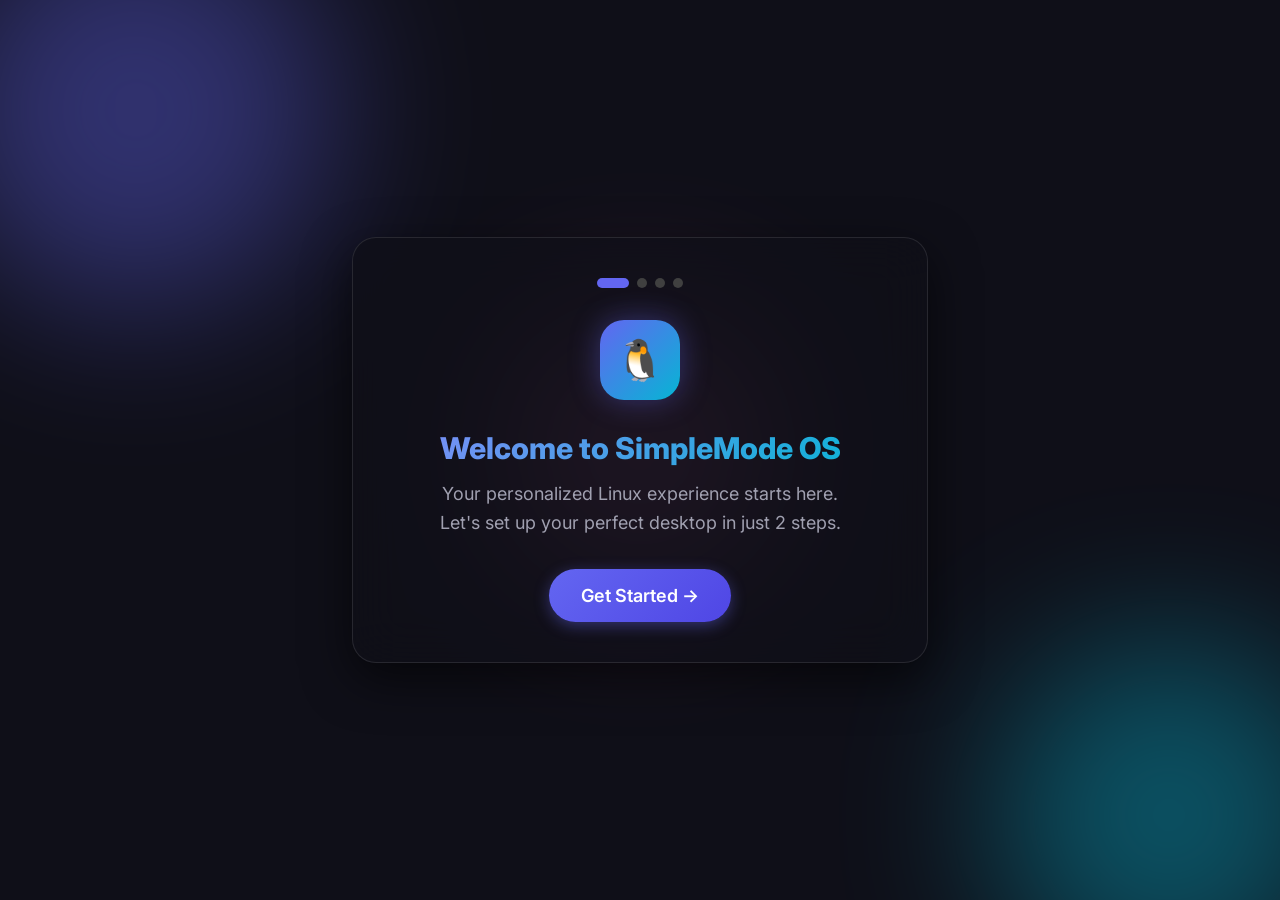
<file: demo/index.html>
<!DOCTYPE html>
<html lang="en">
<head>
    <meta charset="UTF-8">
    <meta name="viewport" content="width=device-width, initial-scale=1.0">
    <meta name="description" content="SimpleMode OS — An adaptive, user-friendly Linux distribution with intelligent onboarding, customizable desktop styles, and a built-in AI assistant.">
    <title>SimpleMode OS</title>

    <!-- Stylesheets -->
    <link rel="stylesheet" href="css/base.css">
    <link rel="stylesheet" href="css/onboarding.css">
    <link rel="stylesheet" href="css/desktop.css">
    <link rel="stylesheet" href="css/assistant.css">

    <!-- Favicon -->
    <link rel="icon" href="data:image/svg+xml,<svg xmlns='http://www.w3.org/2000/svg' viewBox='0 0 100 100'><text y='.9em' font-size='90'>🐧</text></svg>">
</head>
<body>
    <!-- Onboarding Wizard -->
    <div id="onboarding-screen"></div>

    <!-- Desktop Simulation -->
    <div id="desktop-screen"></div>

    <!-- Scripts (order matters: utilities first, then UI, then controller) -->
    <script src="js/typo-fix.js"></script>
    <script src="js/pagetree.js"></script>
    <script src="js/onboarding.js"></script>
    <script src="js/desktop.js"></script>
    <script src="js/assistant.js"></script>
    <script src="js/app.js"></script>
</body>
</html>
</file>
<file: demo/css/base.css>
/* ============================================
   SimpleMode OS — Design System
   Base tokens, reset, and utilities
   ============================================ */

@import url('https://fonts.googleapis.com/css2?family=Inter:wght@300;400;500;600;700;800&family=JetBrains+Mono:wght@400;500&display=swap');

/* ---- CSS Reset ---- */
*, *::before, *::after {
    margin: 0;
    padding: 0;
    box-sizing: border-box;
}

html {
    font-size: 16px;
    scroll-behavior: smooth;
    -webkit-font-smoothing: antialiased;
    -moz-osx-font-smoothing: grayscale;
}

body {
    font-family: 'Inter', -apple-system, BlinkMacSystemFont, sans-serif;
    line-height: 1.6;
    overflow: hidden;
    width: 100vw;
    height: 100vh;
    background: #0a0a0f;
    color: #e0e0e0;
}

/* ---- Design Tokens ---- */
:root {
    /* Brand Colors */
    --brand-primary: #6366f1;
    --brand-primary-light: #818cf8;
    --brand-primary-dark: #4f46e5;
    --brand-secondary: #06b6d4;
    --brand-accent: #f472b6;

    /* Neutrals */
    --neutral-50: #fafafa;
    --neutral-100: #f5f5f5;
    --neutral-200: #e5e5e5;
    --neutral-300: #d4d4d4;
    --neutral-400: #a3a3a3;
    --neutral-500: #737373;
    --neutral-600: #525252;
    --neutral-700: #404040;
    --neutral-800: #262626;
    --neutral-900: #171717;
    --neutral-950: #0a0a0a;

    /* Surfaces */
    --surface-base: #0f0f18;
    --surface-raised: #1a1a2e;
    --surface-overlay: #252540;
    --surface-glass: rgba(255, 255, 255, 0.06);
    --surface-glass-border: rgba(255, 255, 255, 0.1);

    /* Text */
    --text-primary: #f0f0f0;
    --text-secondary: #a0a0b0;
    --text-muted: #606070;
    --text-inverse: #0a0a0f;

    /* Status */
    --success: #22c55e;
    --warning: #f59e0b;
    --error: #ef4444;
    --info: #3b82f6;

    /* Spacing */
    --space-1: 0.25rem;
    --space-2: 0.5rem;
    --space-3: 0.75rem;
    --space-4: 1rem;
    --space-5: 1.25rem;
    --space-6: 1.5rem;
    --space-8: 2rem;
    --space-10: 2.5rem;
    --space-12: 3rem;
    --space-16: 4rem;

    /* Radii */
    --radius-sm: 6px;
    --radius-md: 10px;
    --radius-lg: 16px;
    --radius-xl: 24px;
    --radius-full: 9999px;

    /* Shadows */
    --shadow-sm: 0 1px 2px rgba(0, 0, 0, 0.3);
    --shadow-md: 0 4px 12px rgba(0, 0, 0, 0.4);
    --shadow-lg: 0 8px 32px rgba(0, 0, 0, 0.5);
    --shadow-xl: 0 16px 48px rgba(0, 0, 0, 0.6);
    --shadow-glow: 0 0 20px rgba(99, 102, 241, 0.3);

    /* Transitions */
    --transition-fast: 150ms ease;
    --transition-base: 250ms ease;
    --transition-slow: 400ms ease;
    --transition-spring: 500ms cubic-bezier(0.34, 1.56, 0.64, 1);

    /* Typography Scale */
    --text-xs: 0.75rem;
    --text-sm: 0.875rem;
    --text-base: 1rem;
    --text-lg: 1.125rem;
    --text-xl: 1.25rem;
    --text-2xl: 1.5rem;
    --text-3xl: 1.875rem;
    --text-4xl: 2.25rem;
    --text-5xl: 3rem;

    /* Z-index layers */
    --z-base: 1;
    --z-dropdown: 100;
    --z-sticky: 200;
    --z-overlay: 300;
    --z-modal: 400;
    --z-toast: 500;
}

/* ---- Adaptive Mode Overrides ---- */
[data-mode="elder"] {
    --text-xs: 1rem;
    --text-sm: 1.125rem;
    --text-base: 1.25rem;
    --text-lg: 1.5rem;
    --text-xl: 1.75rem;
    --text-2xl: 2rem;
    --text-3xl: 2.5rem;
    --text-4xl: 3rem;
    --text-5xl: 4rem;
    --brand-primary: #4f46e5;
    --text-primary: #ffffff;
    --text-secondary: #d0d0d0;
    --surface-base: #000000;
    --surface-raised: #1a1a1a;
}

[data-mode="beginner"] {
    --text-xs: 0.875rem;
    --text-sm: 1rem;
    --text-base: 1.0625rem;
    --text-lg: 1.25rem;
}

/* ---- Utility Classes ---- */
.visually-hidden {
    position: absolute;
    width: 1px;
    height: 1px;
    padding: 0;
    margin: -1px;
    overflow: hidden;
    clip: rect(0, 0, 0, 0);
    white-space: nowrap;
    border: 0;
}

.glass {
    background: var(--surface-glass);
    backdrop-filter: blur(16px);
    -webkit-backdrop-filter: blur(16px);
    border: 1px solid var(--surface-glass-border);
}

.glass-strong {
    background: rgba(255, 255, 255, 0.1);
    backdrop-filter: blur(24px);
    -webkit-backdrop-filter: blur(24px);
    border: 1px solid rgba(255, 255, 255, 0.15);
}

/* ---- Animations ---- */
@keyframes fadeIn {
    from { opacity: 0; }
    to { opacity: 1; }
}

@keyframes fadeInUp {
    from { opacity: 0; transform: translateY(20px); }
    to { opacity: 1; transform: translateY(0); }
}

@keyframes fadeInDown {
    from { opacity: 0; transform: translateY(-20px); }
    to { opacity: 1; transform: translateY(0); }
}

@keyframes fadeInScale {
    from { opacity: 0; transform: scale(0.95); }
    to { opacity: 1; transform: scale(1); }
}

@keyframes slideInRight {
    from { opacity: 0; transform: translateX(30px); }
    to { opacity: 1; transform: translateX(0); }
}

@keyframes slideInLeft {
    from { opacity: 0; transform: translateX(-30px); }
    to { opacity: 1; transform: translateX(0); }
}

@keyframes pulse {
    0%, 100% { opacity: 1; }
    50% { opacity: 0.5; }
}

@keyframes shimmer {
    0% { background-position: -200% center; }
    100% { background-position: 200% center; }
}

@keyframes float {
    0%, 100% { transform: translateY(0); }
    50% { transform: translateY(-10px); }
}

@keyframes gradientShift {
    0% { background-position: 0% 50%; }
    50% { background-position: 100% 50%; }
    100% { background-position: 0% 50%; }
}

.animate-fadeIn { animation: fadeIn var(--transition-base) forwards; }
.animate-fadeInUp { animation: fadeInUp var(--transition-slow) forwards; }
.animate-fadeInScale { animation: fadeInScale var(--transition-spring) forwards; }

/* ---- Scrollbar ---- */
::-webkit-scrollbar { width: 6px; }
::-webkit-scrollbar-track { background: transparent; }
::-webkit-scrollbar-thumb {
    background: var(--neutral-600);
    border-radius: var(--radius-full);
}
::-webkit-scrollbar-thumb:hover { background: var(--neutral-500); }

/* ---- Selection ---- */
::selection {
    background: var(--brand-primary);
    color: white;
}
</file>
<file: demo/css/onboarding.css>
/* ============================================
   Onboarding Wizard Styles
   ============================================ */

#onboarding-screen {
    position: fixed;
    inset: 0;
    z-index: var(--z-modal);
    display: flex;
    align-items: center;
    justify-content: center;
    background: var(--surface-base);
    overflow: hidden;
}

.onboarding-bg {
    position: absolute;
    inset: 0;
    overflow: hidden;
}

.onboarding-bg .orb {
    position: absolute;
    border-radius: 50%;
    filter: blur(80px);
    opacity: 0.4;
    animation: float 8s ease-in-out infinite;
}

.onboarding-bg .orb:nth-child(1) { width: 400px; height: 400px; background: var(--brand-primary); top: -10%; left: -5%; }
.onboarding-bg .orb:nth-child(2) { width: 350px; height: 350px; background: var(--brand-secondary); bottom: -10%; right: -5%; animation-delay: -3s; }
.onboarding-bg .orb:nth-child(3) { width: 250px; height: 250px; background: var(--brand-accent); top: 50%; left: 50%; transform: translate(-50%, -50%); animation-delay: -5s; }

.wizard-container { position: relative; z-index: 2; width: 100%; max-width: 640px; padding: var(--space-8); }

.wizard-card {
    background: rgba(15, 15, 24, 0.8);
    backdrop-filter: blur(24px);
    border: 1px solid rgba(255, 255, 255, 0.1);
    border-radius: var(--radius-xl);
    padding: var(--space-10);
    box-shadow: var(--shadow-xl);
}

.step-indicators { display: flex; align-items: center; justify-content: center; gap: var(--space-2); margin-bottom: var(--space-8); }

.step-dot { width: 10px; height: 10px; border-radius: var(--radius-full); background: var(--neutral-700); transition: all var(--transition-base); }
.step-dot.active { width: 32px; background: var(--brand-primary); }
.step-dot.completed { background: var(--success); }

.wizard-step { display: none; animation: fadeInUp 0.4s ease forwards; }
.wizard-step.active { display: block; }

.wizard-step h1 {
    font-size: var(--text-3xl); font-weight: 800; color: var(--text-primary);
    text-align: center; margin-bottom: var(--space-2);
    background: linear-gradient(135deg, var(--brand-primary-light), var(--brand-secondary));
    -webkit-background-clip: text; -webkit-text-fill-color: transparent; background-clip: text;
}

.wizard-step .subtitle { font-size: var(--text-lg); color: var(--text-secondary); text-align: center; margin-bottom: var(--space-8); }

.wizard-logo {
    width: 80px; height: 80px; margin: 0 auto var(--space-6);
    background: linear-gradient(135deg, var(--brand-primary), var(--brand-secondary));
    border-radius: var(--radius-xl); display: flex; align-items: center; justify-content: center;
    font-size: 2.5rem; animation: float 4s ease-in-out infinite;
    box-shadow: 0 0 30px rgba(99, 102, 241, 0.4);
}

.option-grid { display: flex; flex-direction: column; gap: var(--space-3); }

.option-card {
    display: flex; align-items: center; gap: var(--space-4);
    padding: var(--space-4) var(--space-5); border-radius: var(--radius-lg);
    border: 2px solid transparent; background: var(--surface-glass);
    cursor: pointer; transition: all var(--transition-base); user-select: none;
}
.option-card:hover { background: rgba(255,255,255,0.08); border-color: rgba(255,255,255,0.15); transform: translateX(4px); }
.option-card.selected { border-color: var(--brand-primary); background: rgba(99,102,241,0.12); box-shadow: 0 0 20px rgba(99,102,241,0.15); }

.option-icon {
    width: 48px; height: 48px; border-radius: var(--radius-md);
    display: flex; align-items: center; justify-content: center;
    font-size: 1.5rem; background: var(--surface-overlay); flex-shrink: 0;
}
.option-card.selected .option-icon { background: var(--brand-primary); }

.option-info h3 { font-size: var(--text-lg); font-weight: 600; color: var(--text-primary); margin-bottom: var(--space-1); }
.option-info p { font-size: var(--text-sm); color: var(--text-secondary); line-height: 1.4; }

.option-radio {
    width: 22px; height: 22px; border-radius: var(--radius-full);
    border: 2px solid var(--neutral-600); margin-left: auto; flex-shrink: 0;
    display: flex; align-items: center; justify-content: center; transition: all var(--transition-base);
}
.option-card.selected .option-radio { border-color: var(--brand-primary); background: var(--brand-primary); }
.option-card.selected .option-radio::after { content: '✓'; color: white; font-size: 12px; font-weight: bold; }

.style-grid { display: grid; grid-template-columns: repeat(3, 1fr); gap: var(--space-3); }

.style-card {
    display: flex; flex-direction: column; align-items: center; gap: var(--space-3);
    padding: var(--space-4); border-radius: var(--radius-lg); border: 2px solid transparent;
    background: var(--surface-glass); cursor: pointer; transition: all var(--transition-base); text-align: center;
}
.style-card:hover { background: rgba(255,255,255,0.08); transform: translateY(-4px); }
.style-card.selected { border-color: var(--brand-primary); background: rgba(99,102,241,0.12); }

.style-preview {
    width: 100%; aspect-ratio: 16/10; border-radius: var(--radius-sm);
    overflow: hidden; position: relative; background: var(--surface-overlay);
}

.preview-windows .preview-taskbar { position: absolute; bottom: 0; left: 0; right: 0; height: 16%; background: rgba(0,120,215,0.8); display: flex; align-items: center; padding: 0 4px; }
.preview-windows .preview-start { width: 12px; height: 12px; background: rgba(255,255,255,0.9); border-radius: 2px; }
.preview-macos .preview-dock { position: absolute; bottom: 4px; left: 50%; transform: translateX(-50%); width: 60%; height: 14%; background: rgba(255,255,255,0.15); border-radius: 6px; display: flex; align-items: center; justify-content: center; gap: 3px; padding: 0 6px; }
.preview-macos .preview-dock-icon { width: 8px; height: 8px; border-radius: 2px; background: rgba(255,255,255,0.6); }
.preview-macos .preview-menubar { position: absolute; top: 0; left: 0; right: 0; height: 10%; background: rgba(255,255,255,0.1); }
.preview-linux .preview-topbar { position: absolute; top: 0; left: 0; right: 0; height: 12%; background: rgba(30,30,30,0.9); display: flex; align-items: center; justify-content: center; }
.preview-linux .preview-activities { font-size: 5px; color: rgba(255,255,255,0.7); font-weight: 600; }

.style-card h3 { font-size: var(--text-base); font-weight: 600; color: var(--text-primary); }

.summary-grid { display: grid; grid-template-columns: 1fr 1fr; gap: var(--space-4); margin-bottom: var(--space-6); }
.summary-item { padding: var(--space-4); background: var(--surface-glass); border-radius: var(--radius-md); text-align: center; }
.summary-item .label { font-size: var(--text-sm); color: var(--text-secondary); margin-bottom: var(--space-1); }
.summary-item .value { font-size: var(--text-xl); font-weight: 700; color: var(--brand-primary-light); }
.summary-item .value-icon { font-size: 2rem; margin-bottom: var(--space-1); }

.wizard-actions { display: flex; justify-content: space-between; margin-top: var(--space-8); }

.btn { padding: var(--space-3) var(--space-6); border-radius: var(--radius-full); border: none; font-family: inherit; font-size: var(--text-base); font-weight: 600; cursor: pointer; transition: all var(--transition-base); display: inline-flex; align-items: center; gap: var(--space-2); }
.btn-primary { background: linear-gradient(135deg, var(--brand-primary), var(--brand-primary-dark)); color: white; box-shadow: 0 4px 15px rgba(99,102,241,0.4); }
.btn-primary:hover { transform: translateY(-2px); box-shadow: 0 6px 20px rgba(99,102,241,0.5); }
.btn-secondary { background: var(--surface-glass); color: var(--text-secondary); border: 1px solid var(--surface-glass-border); }
.btn-secondary:hover { color: var(--text-primary); background: rgba(255,255,255,0.1); }
.btn-large { padding: var(--space-4) var(--space-8); font-size: var(--text-lg); }
.btn:disabled { opacity: 0.5; cursor: not-allowed; transform: none !important; }
</file>
<file: demo/css/desktop.css>
/* ============================================
   Desktop Simulation Styles
   ============================================ */

#desktop-screen { position: fixed; inset: 0; display: none; flex-direction: column; background: var(--surface-base); }
#desktop-screen.active { display: flex; }

.desktop-wallpaper {
    position: absolute; inset: 0; z-index: 0;
    background: linear-gradient(135deg, #0f0c29, #302b63, #24243e);
    background-size: 400% 400%; animation: gradientShift 15s ease infinite;
}

/* ---- Windows Style ---- */
[data-style="windows"] .taskbar-bottom { display: flex; }
[data-style="windows"] .menubar-top { display: none; }
[data-style="windows"] .dock-bottom { display: none; }
[data-style="windows"] .topbar-gnome { display: none; }

.taskbar-bottom {
    display: none; position: absolute; bottom: 0; left: 0; right: 0;
    height: 48px; background: rgba(20, 20, 30, 0.92); backdrop-filter: blur(20px);
    border-top: 1px solid rgba(255,255,255,0.08); z-index: 10;
    display: flex; align-items: center; padding: 0 var(--space-3); gap: var(--space-1);
}

[data-mode="elder"] .taskbar-bottom { height: 64px; }

.start-btn {
    width: 40px; height: 40px; border-radius: var(--radius-md); border: none;
    background: linear-gradient(135deg, var(--brand-primary), var(--brand-secondary));
    color: white; font-size: 1.2rem; cursor: pointer; display: flex;
    align-items: center; justify-content: center; transition: all var(--transition-base);
}
.start-btn:hover { transform: scale(1.1); box-shadow: var(--shadow-glow); }

[data-mode="elder"] .start-btn { width: 56px; height: 56px; font-size: 1.6rem; }

.taskbar-apps { display: flex; gap: var(--space-1); margin-left: var(--space-2); flex: 1; }

.taskbar-app {
    width: 40px; height: 40px; border-radius: var(--radius-sm); border: none;
    background: transparent; color: var(--text-primary); font-size: 1.2rem;
    cursor: pointer; display: flex; align-items: center; justify-content: center;
    transition: all var(--transition-fast); position: relative;
}
.taskbar-app:hover { background: rgba(255,255,255,0.1); }
.taskbar-app.active::after { content: ''; position: absolute; bottom: 2px; left: 30%; right: 30%; height: 3px; background: var(--brand-primary); border-radius: 2px; }

[data-mode="elder"] .taskbar-app { width: 56px; height: 56px; font-size: 1.6rem; }

.taskbar-tray { display: flex; align-items: center; gap: var(--space-3); margin-left: auto; }
.taskbar-clock { font-size: var(--text-sm); color: var(--text-secondary); font-weight: 500; }
[data-mode="elder"] .taskbar-clock { font-size: var(--text-lg); }

/* ---- macOS Style ---- */
[data-style="macos"] .taskbar-bottom { display: none; }
[data-style="macos"] .menubar-top { display: flex; }
[data-style="macos"] .dock-bottom { display: flex; }
[data-style="macos"] .topbar-gnome { display: none; }

.menubar-top {
    display: none; position: absolute; top: 0; left: 0; right: 0;
    height: 28px; background: rgba(20, 20, 30, 0.85); backdrop-filter: blur(20px);
    border-bottom: 1px solid rgba(255,255,255,0.06); z-index: 10;
    align-items: center; padding: 0 var(--space-4); gap: var(--space-4);
    font-size: var(--text-xs); color: var(--text-secondary);
}

.menubar-logo { font-weight: 700; font-size: var(--text-sm); color: var(--text-primary); }

.dock-bottom {
    display: none; position: absolute; bottom: var(--space-2); left: 50%;
    transform: translateX(-50%); padding: var(--space-2) var(--space-3);
    background: rgba(255,255,255,0.1); backdrop-filter: blur(20px);
    border: 1px solid rgba(255,255,255,0.15); border-radius: var(--radius-xl);
    z-index: 10; gap: var(--space-2); align-items: flex-end;
}

.dock-icon {
    width: 48px; height: 48px; border-radius: var(--radius-md); border: none;
    display: flex; align-items: center; justify-content: center;
    font-size: 1.5rem; cursor: pointer; transition: all var(--transition-base);
    background: rgba(255,255,255,0.06);
}
.dock-icon:hover { transform: translateY(-8px) scale(1.15); }

[data-mode="elder"] .dock-icon { width: 64px; height: 64px; font-size: 2rem; }

/* ---- Linux Style ---- */
[data-style="linux"] .taskbar-bottom { display: none; }
[data-style="linux"] .menubar-top { display: none; }
[data-style="linux"] .dock-bottom { display: none; }
[data-style="linux"] .topbar-gnome { display: flex; }

.topbar-gnome {
    display: none; position: absolute; top: 0; left: 0; right: 0;
    height: 32px; background: rgba(20, 20, 30, 0.92); backdrop-filter: blur(20px);
    border-bottom: 1px solid rgba(255,255,255,0.06); z-index: 10;
    align-items: center; justify-content: center; padding: 0 var(--space-4);
    font-size: var(--text-sm); color: var(--text-secondary);
}

.topbar-activities {
    position: absolute; left: var(--space-4); cursor: pointer;
    font-weight: 600; color: var(--text-primary); transition: all var(--transition-fast);
}
.topbar-activities:hover { color: var(--brand-primary-light); }
.topbar-status { position: absolute; right: var(--space-4); display: flex; gap: var(--space-3); align-items: center; }

/* ---- Desktop Icons ---- */
.desktop-icons {
    position: relative; z-index: 1; flex: 1; padding: var(--space-6);
    display: grid; grid-template-columns: repeat(auto-fill, 90px); grid-auto-rows: 100px;
    gap: var(--space-2); align-content: start;
}

[data-mode="elder"] .desktop-icons { grid-template-columns: repeat(auto-fill, 120px); grid-auto-rows: 130px; }

.desktop-icon {
    display: flex; flex-direction: column; align-items: center; justify-content: center;
    gap: var(--space-1); padding: var(--space-2); border-radius: var(--radius-md);
    cursor: pointer; transition: all var(--transition-fast); text-align: center;
}
.desktop-icon:hover { background: rgba(255,255,255,0.1); }
.desktop-icon:active { background: rgba(99,102,241,0.2); }

.desktop-icon .icon { font-size: 2.2rem; }
[data-mode="elder"] .desktop-icon .icon { font-size: 3rem; }

.desktop-icon .label { font-size: var(--text-xs); color: var(--text-primary); text-shadow: 0 1px 3px rgba(0,0,0,0.8); max-width: 80px; overflow: hidden; text-overflow: ellipsis; white-space: nowrap; }
[data-mode="elder"] .desktop-icon .label { font-size: var(--text-sm); max-width: 110px; }

/* Help button for beginner mode */
.help-float {
    display: none; position: fixed; bottom: 70px; right: var(--space-4); z-index: 20;
    width: 56px; height: 56px; border-radius: var(--radius-full); border: none;
    background: linear-gradient(135deg, var(--brand-primary), var(--brand-accent));
    color: white; font-size: 1.5rem; cursor: pointer;
    box-shadow: var(--shadow-lg); transition: all var(--transition-base);
    display: flex; align-items: center; justify-content: center;
}
.help-float:hover { transform: scale(1.1); }
[data-mode="beginner"] .help-float { display: flex; }
[data-mode="elder"] .help-float { display: none; }
[data-mode="advanced"] .help-float { display: none; }

/* Start menu / App launcher */
.app-launcher {
    display: none; position: absolute; z-index: 50;
    width: 380px; max-height: 500px;
    background: rgba(20, 20, 35, 0.95); backdrop-filter: blur(24px);
    border: 1px solid rgba(255,255,255,0.1); border-radius: var(--radius-lg);
    box-shadow: var(--shadow-xl); padding: var(--space-4);
    animation: fadeInUp 0.2s ease;
}
.app-launcher.visible { display: block; }

[data-style="windows"] .app-launcher { bottom: 56px; left: var(--space-2); }
[data-style="macos"] .app-launcher { top: 36px; left: 50%; transform: translateX(-50%); }
[data-style="linux"] .app-launcher { top: 40px; left: var(--space-2); }

.app-launcher-search {
    width: 100%; padding: var(--space-3); border-radius: var(--radius-md);
    border: 1px solid rgba(255,255,255,0.1); background: rgba(255,255,255,0.05);
    color: var(--text-primary); font-family: inherit; font-size: var(--text-base);
    outline: none; margin-bottom: var(--space-3); transition: border var(--transition-fast);
}
.app-launcher-search:focus { border-color: var(--brand-primary); }
.app-launcher-search::placeholder { color: var(--text-muted); }

.app-list { display: flex; flex-direction: column; gap: var(--space-1); max-height: 350px; overflow-y: auto; }

.app-item {
    display: flex; align-items: center; gap: var(--space-3);
    padding: var(--space-2) var(--space-3); border-radius: var(--radius-md);
    cursor: pointer; transition: all var(--transition-fast);
}
.app-item:hover { background: rgba(255,255,255,0.08); }
.app-item .app-icon { font-size: 1.5rem; width: 36px; text-align: center; }
.app-item .app-name { font-size: var(--text-base); color: var(--text-primary); }

/* Profile switcher */
.profile-switcher {
    position: fixed; top: var(--space-3); right: var(--space-3); z-index: 100;
    display: flex; gap: var(--space-1); padding: var(--space-1);
    background: rgba(20, 20, 35, 0.8); backdrop-filter: blur(12px);
    border: 1px solid rgba(255,255,255,0.1); border-radius: var(--radius-full);
}

.profile-switcher button {
    padding: var(--space-1) var(--space-3); border-radius: var(--radius-full);
    border: none; background: transparent; color: var(--text-secondary);
    font-family: inherit; font-size: var(--text-xs); cursor: pointer;
    transition: all var(--transition-fast);
}
.profile-switcher button:hover { color: var(--text-primary); }
.profile-switcher button.active { background: var(--brand-primary); color: white; }
</file>
<file: demo/css/assistant.css>
/* ============================================
   Assistant Chat UI Styles
   ============================================ */

#assistant-panel {
    display: none; position: fixed; z-index: 60;
    width: 420px; height: 580px; max-height: 80vh;
    background: rgba(15, 15, 25, 0.95); backdrop-filter: blur(24px);
    border: 1px solid rgba(255,255,255,0.1); border-radius: var(--radius-xl);
    box-shadow: var(--shadow-xl); flex-direction: column; overflow: hidden;
    animation: fadeInScale 0.3s ease;
}
#assistant-panel.visible { display: flex; }

[data-style="windows"] #assistant-panel { bottom: 60px; right: var(--space-4); }
[data-style="macos"] #assistant-panel { bottom: 80px; right: var(--space-4); }
[data-style="linux"] #assistant-panel { bottom: var(--space-4); right: var(--space-4); }

[data-mode="elder"] #assistant-panel { width: 500px; height: 650px; }

.assistant-header {
    display: flex; align-items: center; gap: var(--space-3);
    padding: var(--space-4) var(--space-5);
    border-bottom: 1px solid rgba(255,255,255,0.06);
    background: rgba(255,255,255,0.02);
}

.assistant-avatar {
    width: 40px; height: 40px; border-radius: var(--radius-full);
    background: linear-gradient(135deg, var(--brand-primary), var(--brand-secondary));
    display: flex; align-items: center; justify-content: center;
    font-size: 1.2rem; flex-shrink: 0;
}

.assistant-title { flex: 1; }
.assistant-title h3 { font-size: var(--text-base); font-weight: 600; color: var(--text-primary); }
.assistant-title p { font-size: var(--text-xs); color: var(--success); }

.assistant-close {
    width: 32px; height: 32px; border-radius: var(--radius-full);
    border: none; background: transparent; color: var(--text-secondary);
    font-size: 1.2rem; cursor: pointer; transition: all var(--transition-fast);
    display: flex; align-items: center; justify-content: center;
}
.assistant-close:hover { background: rgba(255,255,255,0.1); color: var(--text-primary); }

.chat-messages {
    flex: 1; overflow-y: auto; padding: var(--space-4);
    display: flex; flex-direction: column; gap: var(--space-3);
}

.message { display: flex; gap: var(--space-2); max-width: 90%; animation: fadeInUp 0.3s ease; }
.message.bot { align-self: flex-start; }
.message.user { align-self: flex-end; flex-direction: row-reverse; }

.message-avatar {
    width: 28px; height: 28px; border-radius: var(--radius-full);
    display: flex; align-items: center; justify-content: center;
    font-size: 0.75rem; flex-shrink: 0;
}
.message.bot .message-avatar { background: linear-gradient(135deg, var(--brand-primary), var(--brand-secondary)); }
.message.user .message-avatar { background: var(--neutral-600); }

.message-content {
    padding: var(--space-3) var(--space-4);
    border-radius: var(--radius-lg); font-size: var(--text-sm); line-height: 1.5;
}
.message.bot .message-content { background: var(--surface-overlay); color: var(--text-primary); border-bottom-left-radius: var(--radius-sm); }
.message.user .message-content { background: var(--brand-primary); color: white; border-bottom-right-radius: var(--radius-sm); }

[data-mode="elder"] .message-content { font-size: var(--text-lg); padding: var(--space-4) var(--space-5); }

.message-content code {
    background: rgba(0,0,0,0.3); padding: 2px 6px;
    border-radius: 4px; font-family: 'JetBrains Mono', monospace;
    font-size: 0.9em;
}

.message-content pre {
    background: rgba(0,0,0,0.4); padding: var(--space-3);
    border-radius: var(--radius-sm); overflow-x: auto;
    margin: var(--space-2) 0; font-family: 'JetBrains Mono', monospace;
    font-size: 0.85em; line-height: 1.4;
}

/* Typo correction banner */
.typo-fix {
    padding: var(--space-2) var(--space-3);
    background: rgba(245, 158, 11, 0.1); border: 1px solid rgba(245, 158, 11, 0.2);
    border-radius: var(--radius-md); font-size: var(--text-xs);
    color: var(--warning); margin-bottom: var(--space-2);
    display: flex; align-items: center; gap: var(--space-2);
}

.typo-fix .original { text-decoration: line-through; opacity: 0.7; }
.typo-fix .corrected { font-weight: 600; }

/* Source attribution */
.source-tag {
    display: inline-flex; align-items: center; gap: var(--space-1);
    padding: 2px 8px; background: rgba(99,102,241,0.15);
    border-radius: var(--radius-full); font-size: var(--text-xs);
    color: var(--brand-primary-light); margin-top: var(--space-2);
}

/* Suggestions */
.suggestions {
    display: flex; flex-wrap: wrap; gap: var(--space-2);
    padding: var(--space-2) var(--space-4) var(--space-3);
}

.suggestion-chip {
    padding: var(--space-1) var(--space-3); border-radius: var(--radius-full);
    border: 1px solid rgba(255,255,255,0.1); background: rgba(255,255,255,0.04);
    color: var(--text-secondary); font-size: var(--text-xs); font-family: inherit;
    cursor: pointer; transition: all var(--transition-fast);
}
.suggestion-chip:hover { background: rgba(255,255,255,0.1); color: var(--text-primary); border-color: var(--brand-primary); }

/* Typing indicator */
.typing-indicator {
    display: flex; align-items: center; gap: 4px; padding: var(--space-3);
}
.typing-indicator span {
    width: 6px; height: 6px; border-radius: 50%; background: var(--text-muted);
    animation: pulse 1.4s ease-in-out infinite;
}
.typing-indicator span:nth-child(2) { animation-delay: 0.2s; }
.typing-indicator span:nth-child(3) { animation-delay: 0.4s; }

/* Input area */
.chat-input-area {
    display: flex; align-items: center; gap: var(--space-2);
    padding: var(--space-3) var(--space-4);
    border-top: 1px solid rgba(255,255,255,0.06);
    background: rgba(255,255,255,0.02);
}

.chat-input {
    flex: 1; padding: var(--space-3) var(--space-4);
    border-radius: var(--radius-full); border: 1px solid rgba(255,255,255,0.1);
    background: rgba(255,255,255,0.05); color: var(--text-primary);
    font-family: inherit; font-size: var(--text-base); outline: none;
    transition: border var(--transition-fast);
}
.chat-input:focus { border-color: var(--brand-primary); }
.chat-input::placeholder { color: var(--text-muted); }

[data-mode="elder"] .chat-input { font-size: var(--text-lg); padding: var(--space-4); }

.chat-send {
    width: 40px; height: 40px; border-radius: var(--radius-full); border: none;
    background: var(--brand-primary); color: white; font-size: 1rem;
    cursor: pointer; display: flex; align-items: center; justify-content: center;
    transition: all var(--transition-base); flex-shrink: 0;
}
.chat-send:hover { background: var(--brand-primary-dark); transform: scale(1.05); }
.chat-send:disabled { opacity: 0.4; cursor: not-allowed; transform: none; }
</file>
